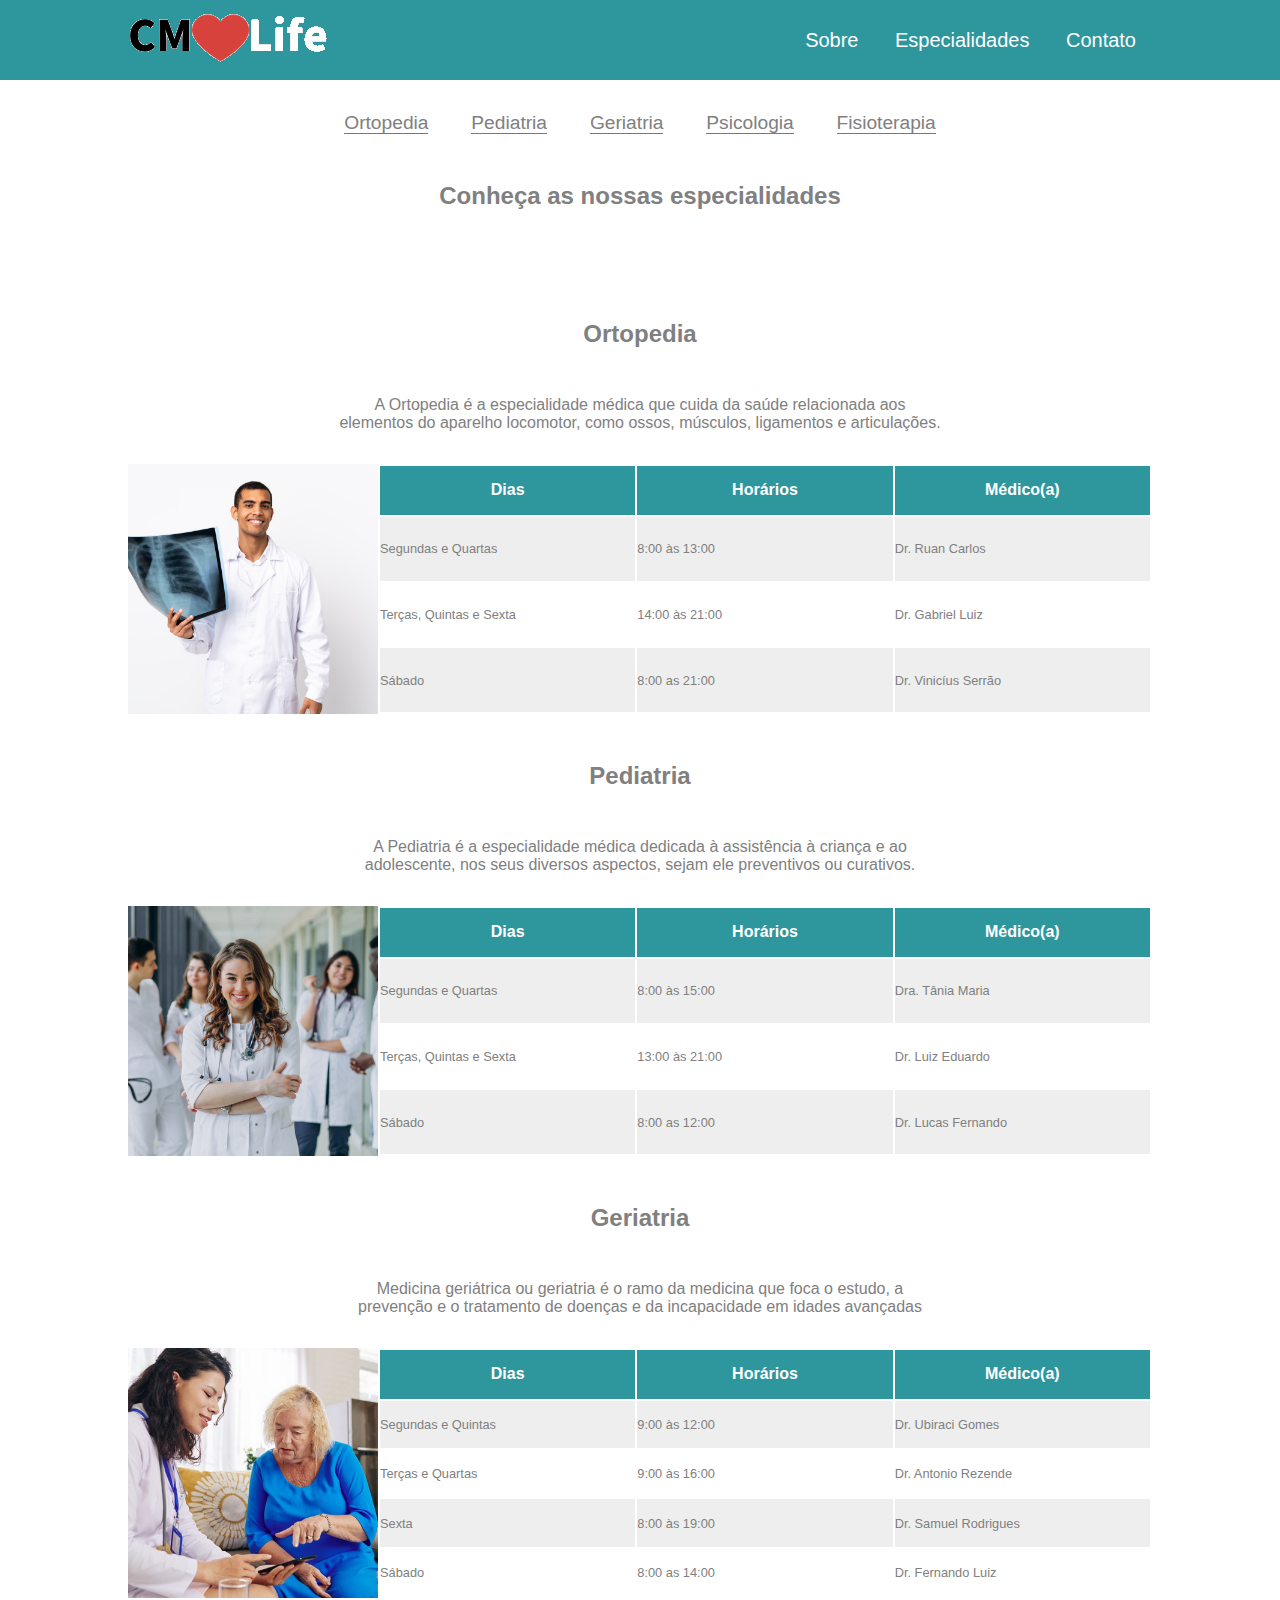
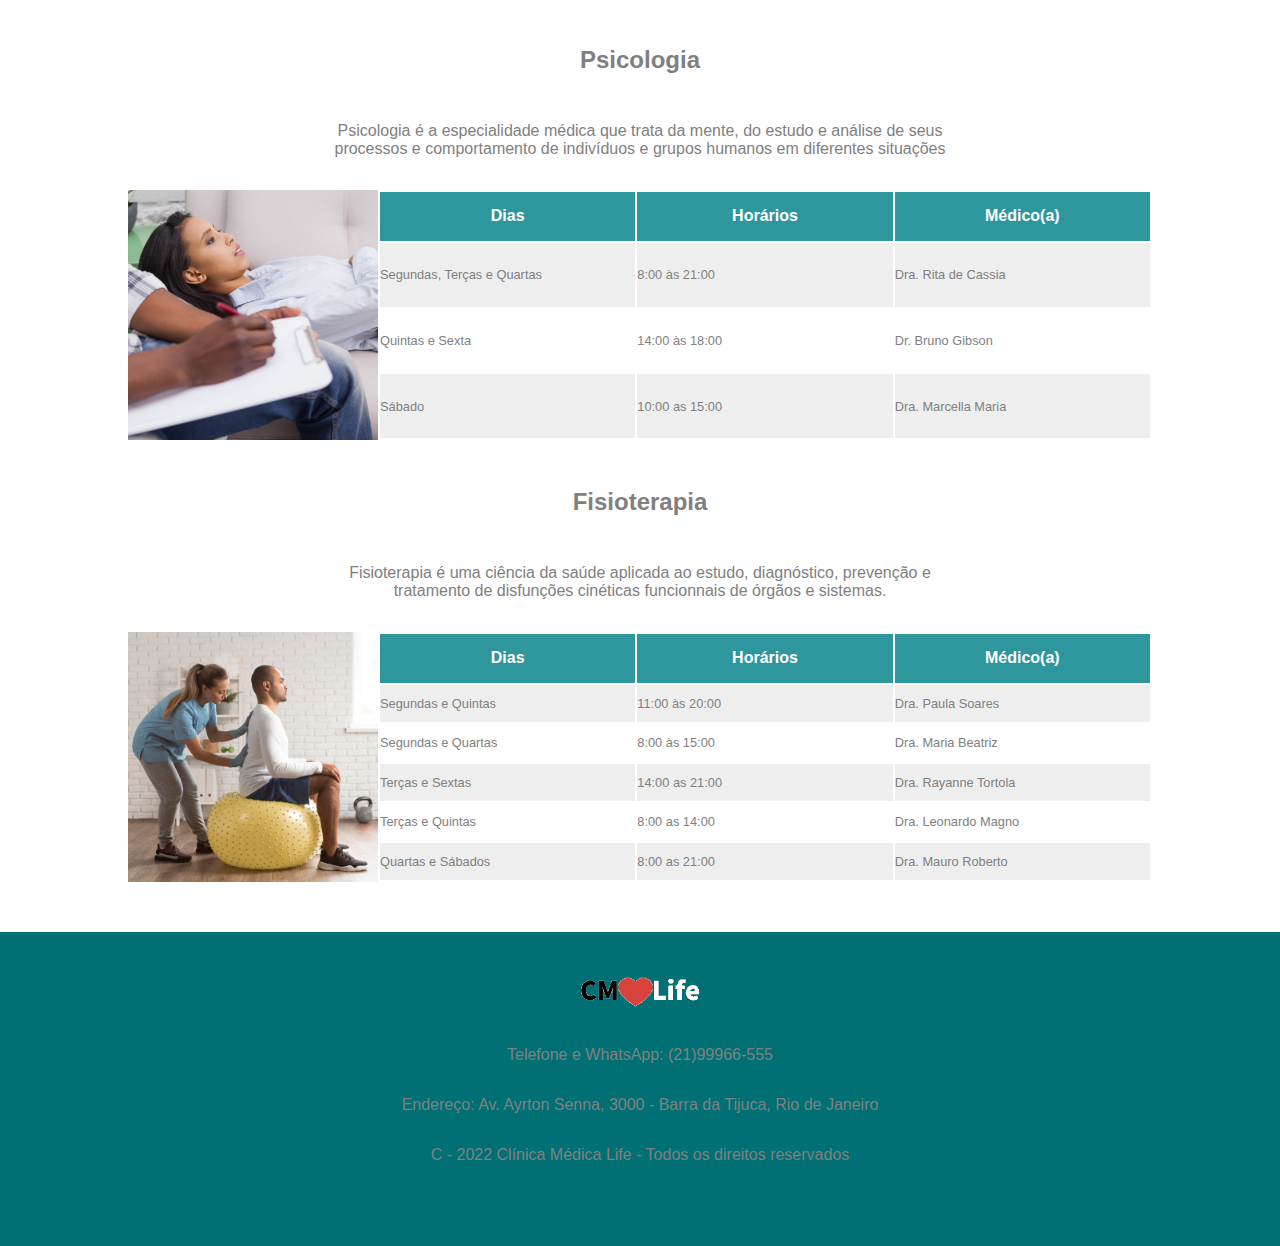
<file: especialidades.html>
<!DOCTYPE html>
<html lang="en">
<head>
    <meta charset="UTF-8">
    <meta http-equiv="X-UA-Compatible" content="IE=edge">
    <meta name="viewport" content="width=device-width, initial-scale=1.0">
    <link rel="stylesheet" href="css/estilo.css">
    <link rel="stylesheet" href="css/index.css">
    <link  href="https://fonts.googleapis.com/css2?family=Source+Sans+Pro:ital,wght@0,200;0,300;0,400;0,600;0,700;0,900;1,200;1,300;1,400;1,600;1,700;1,900&display=swap">
    <title>CMlife - Especialidades</title>
</head>
<body>
    <header>
        <div class="container-header">
            <a href="index.html"><img src="img/logo.png" alt="logo"></a>
            <nav>
                <ul>
                    <li><a href="index.html#container-sobre">Sobre</a></li>
                    <li><a href="especialidades.html">Especialidades</a></li>
                    <li><a href="index.html#container-contato">Contato</a></li>
                </ul>
            </nav>
        </div>
    </header>
    <main>
        <section class="container-especialidades">
            <div>
                <a href="#ortopedia">Ortopedia</a>
                <a href="#pediatria">Pediatria</a>
                <a href="#geriatria">Geriatria</a>
                <a href="#psicologia">Psicologia</a>
                <a href="#fisioterapia">Fisioterapia</a>
            </div>
            <h2>Conheça as nossas especialidades</h2>

        </section>
        <section class="ortopedia" id="ortopedia">
            <div class="container-ortopedia">
                <h2>Ortopedia</h2>
                <p>A Ortopedia é a especialidade médica que cuida da saúde relacionada aos <br>
                elementos do aparelho locomotor, como ossos, músculos, ligamentos e articulações.</p>
            </div>
            <div class="horarios">
                <img src="img/ortopedia.png" alt="médico ortopedista">
                <table>
                    <thead>
                        <tr>
                           <th>Dias</th>
                           <th>Horários</th>
                           <th>Médico(a)</th>
                        </tr>
                    </thead>
                    <tbody>
                        <tr>
                            <td>Segundas e Quartas</td>
                            <td>8:00 às 13:00</td>
                            <td>Dr. Ruan Carlos</td>
                        </tr>
                        <tr>
                            <td>Terças, Quintas e Sexta</td>
                            <td>14:00 às 21:00</td>
                            <td>Dr. Gabriel Luiz</td>
                        </tr>
                        <tr>
                            <td>Sábado</td>
                            <td>8:00 as 21:00</td>
                            <td> Dr. Vinicíus Serrão</td>
                        </tr>
                    </tbody>
                </table>
            </div>

        </section>
        <section class="pediatria" id="pediatria">
            <div>
                <h2>Pediatria</h2>
                <p>A Pediatria é a especialidade médica dedicada à assistência à criança e ao <br>
                adolescente, nos seus diversos aspectos, sejam ele preventivos ou curativos.</p>
            </div>
            <div class="horarios">
                <img src="img/pediatra2.png" alt="médica pediatra">
                <table>
                    <thead>
                        <tr>
                           <th>Dias</th>
                           <th>Horários</th>
                           <th>Médico(a)</th>
                        </tr>
                    </thead>
                    <tbody>
                        <tr>
                            <td>Segundas e Quartas</td>
                            <td>8:00 às 15:00</td>
                            <td>Dra. Tânia Maria</td>
                        </tr>
                        <tr>
                            <td>Terças, Quintas e Sexta</td>
                            <td>13:00 às 21:00</td>
                            <td>Dr. Luiz Eduardo</td>
                        </tr>
                        <tr>
                            <td>Sábado</td>
                            <td>8:00 as 12:00</td>
                            <td> Dr. Lucas Fernando</td>
                        </tr>
                    </tbody>
                </table>
            </div>

        </section>
        <section class="geriatria" id="geriatria">
            <div>
                <h2>Geriatria</h2>
                <p>Medicina geriátrica ou geriatria é o ramo da medicina que foca o estudo, a <br>
                prevenção e o tratamento de doenças e da incapacidade em idades avançadas</p>
            </div>
            <div class="horarios">
                <img src="img/geriatra.png" alt="médico geriatra">
                <table>
                    <thead>
                        <tr>
                           <th>Dias</th>
                           <th>Horários</th>
                           <th>Médico(a)</th>
                        </tr>
                    </thead>
                    <tbody>
                        <tr>
                            <td>Segundas e Quintas</td>
                            <td>9:00 às 12:00</td>
                            <td>Dr. Ubiraci Gomes</td>
                        </tr>
                        <tr>
                            <td>Terças e Quartas </td>
                            <td>9:00 às 16:00</td>
                            <td>Dr. Antonio Rezende</td>
                        </tr>
                        <tr>
                            <td>Sexta</td>
                            <td>8:00 às 19:00</td>
                            <td>Dr. Samuel Rodrigues</td>
                        </tr>
                        <tr>
                            <td>Sábado</td>
                            <td>8:00 as 14:00</td>
                            <td> Dr. Fernando Luiz</td>
                        </tr>
                    </tbody>
                    
                </table>
            </div>

        </section>
        <section class="psicologia" id="psicologia">
            <div>
                <h2>Psicologia</h2>
                <p>Psicologia é a especialidade médica que trata da mente, do estudo e análise de seus <br>
                processos e comportamento de indivíduos e grupos humanos em diferentes situações</p>
            </div>
            <div class="horarios">
                <img src="img/psicologo.png" alt="Psicologia">
                <table>
                    <thead>
                        <tr>
                           <th>Dias</th>
                           <th>Horários</th>
                           <th>Médico(a)</th>
                        </tr>
                    </thead>
                    <tbody>
                        <tr>
                            <td>Segundas, Terças e Quartas</td>
                            <td>8:00 às 21:00</td>
                            <td>Dra. Rita de Cassia</td>
                        </tr>
                        <tr>
                            <td>Quintas e Sexta</td>
                            <td>14:00 às 18:00</td>
                            <td>Dr. Bruno Gibson</td>
                        </tr>
                        <tr>
                            <td>Sábado</td>
                            <td>10:00 as 15:00</td>
                            <td> Dra. Marcella Maria</td>
                        </tr>
                    </tbody>
                </table>
            </div>

        </section>
        <section class="fisioterapia" id="fisioterapia">
            <div>
                <h2>Fisioterapia</h2>
                <p>Fisioterapia é uma ciência da saúde aplicada ao estudo, diagnóstico, prevenção e <br>
                tratamento de disfunções cinéticas funcionnais de órgãos e sistemas.</p>
            </div>
            <div class="horarios">
                <img src="img/fisioterapia.png" alt="Fisioterapeuta">
                <table>
                    <thead>
                        <tr>
                           <th>Dias</th>
                           <th>Horários</th>
                           <th>Médico(a)</th>
                        </tr>
                    </thead>
                    <tbody>
                        <tr>
                            <td>Segundas e Quintas</td>
                            <td>11:00 às 20:00</td>
                            <td>Dra. Paula Soares</td>
                        </tr>
                        <tr>
                            <td>Segundas e Quartas</td>
                            <td>8:00 às 15:00</td>
                            <td>Dra. Maria Beatriz</td>
                        </tr>
                        <tr>
                            <td>Terças e Sextas</td>
                            <td>14:00 as 21:00</td>
                            <td> Dra. Rayanne Tortola</td>
                        </tr>
                        <tr>
                            <td>Terças e Quintas</td>
                            <td>8:00 as 14:00</td>
                            <td> Dra. Leonardo Magno</td>
                        </tr>
                        <tr>
                            <td>Quartas e Sábados</td>
                            <td>8:00 as 21:00</td>
                            <td> Dra. Mauro Roberto</td>
                        </tr>
                    </tbody>
                </table>
            </div>

        </section>
    </main>
    <footer>
        <div class="container-footer">      
            <img src="img/logo.png" alt="logo">
            <p>Telefone e WhatsApp: (21)99966-555</p>
            <p>Endereço: Av. Ayrton Senna, 3000 - Barra da Tijuca, Rio de Janeiro</p>
            <p>C - 2022 Clínica Médica Life - Todos os direitos reservados</p>
        </div>
    </footer>
    
</body>
</html>
</file>
<file: css/estilo.css>
.container-especialidades{
    max-width: 1024px;
    margin: 0 auto;
    height: 10em;
    text-align: center;
}
.container-especialidades div{
    margin: 2em auto;
}
.container-especialidades div a{
   text-decoration: none; 
   font-size: 1.2em;
   margin: 0 1em;
   color: gray;
   border-bottom: 1px solid #1f8e96ee;
}
.container-especialidades div a:hover{
    color: #033e42ee;
}
.container-especialidades h2{
    margin-top: 2em;
    color: gray;  
}
.ortopedia,.pediatria,.geriatria,.psicologia,.fisioterapia {
    max-width: 1024px;
    margin: 0 auto;
    
}
h2, p{
    text-align: center;
    margin: 2em;
    color: grey;
}
.horarios{
    display: flex;
    flex-direction: row;
   
}
.horarios img{
    width: 250px;
    height: 250px;
    object-fit: cover;
    display: inline-block;

}
.horarios table{
    width: 100%;
    
}
.horarios table thead {
    background-color: #1f8e96ee;
    color: white;
    height: 20%;
    
}
.horarios table td{
    width: calc(100%/3);
    height: calc(80% / 5);
    font-size: 0.8em;
    color: gray;
    
    
}
.horarios table tbody tr:nth-of-type(2n + 1){
    background-color: #eee;
}
 
footer{
    margin-top: 50px;
}

@media only screen and (min-device-width : 320px) and (max-device-width : 543px){
    .container-header{
        display: block;
        text-align: center;
        height: 20%;
    }
    .container-header a img {
        width: 8em;
    }
    .container-header nav  {
        height: 2.5em;
        background-color: #05eeffee;
        border-top: 1px solid ;
       
    }
    .container-header nav ul{
        padding-top: 0.5em;
    }
   
    .horarios img{
        display: none;
    }
    .container-especialidades div a {
        display: inline-block;
        margin-bottom: 10px;

    }
}
@media only screen and (min-device-width : 544px) and (max-device-width : 800px){
    .horarios img{
        display: none;
    }
    
}
</file>
<file: css/index.css>
*{
    padding: 0;
    margin: 0;
    box-sizing: border-box;
    font-family: 'Source sans Pro', sans-serif;
    
}
header{
    background-color: #1f8e96ee;
}
.container-header{  
    max-width: 1024px;
    display: flex;
    align-items: center;
    justify-content: space-between;
    margin: 0 auto;
    height: 80px;
    
}
.container-header nav ul li{
    display: inline;
    padding: 1em;
}
.container-header nav ul li a{
    text-decoration: none;
    color: white;
    font-size: 20px;
}
.container-header nav ul li a:hover{
    color: #0000008c;
}

#container-apresentacao{
    background-image: url("../img/recepcao.png");
    height: 500px;
    background-size: cover;
    display: flex;
    align-items: center;    
}
.container-apresentacao-flex{
    width: 1024px;
    margin: 0 auto;
}
.container-apresentacao-flex h1 {  
    text-align: left;
    color: white;
    font-size: 30px;   
}
#container-sobre{
    max-width: 1024px;
    margin: 0 auto;
}
.container-sobre-clinica{
    text-align: center;
    margin: 2em 0;
}
.container-sobre-clinica h2,.container-sobre-clinica p{
    margin: 50px 0;
}
.container-sobre-informacoes{
    display: flex;
    flex-direction: row;
    justify-content: center;
    margin-top: 50px;
}
.container-sobre-informacoes2 ul{
    margin-top: 25px;
    margin-left: 50px;
}

#container-especialidade{
    max-width: 1024px;
    margin: 0 auto;
}
.container-especialidade-clinica{
    text-align: center;
    margin: 50px 0;
}
.container-especialidade-clinica h2{
    margin-bottom: 30px;
}
.container-especialidade-figuras{
    display: flex;
    justify-content: space-evenly;
    flex-wrap: wrap;
    
}
.container-especialidade-figuras img{
    width: 300px;
    height: 200px;
    object-fit: cover;
}
.container-especialidade-figuras figcaption{
    text-align: center;
    margin-top: 15px;
    margin-bottom: 5px;
    
}
.container-especialidade-figuras figure{
    border: 1px solid rgb(192, 190, 190);
}
.container-especialidade-figuras figure:nth-last-of-type(-n + 2){
    margin-top: 25px;
    margin-bottom: 50px;
}
.container-especialidade-figuras figure:hover{
    border: 1px solid gray;
    box-shadow: 0px 0px 7px ;
}

#container-contato{
    max-width: 1024px;
    margin: 0px auto;
    text-align: center;
}
#container-contato h2,p,iframe{
    margin-top: 20px;
}
span{
    font-weight: bold;
}
iframe{
    width: 100%;
    height: 400px;
}
footer{
    background-color: rgb(1, 112, 116);
    padding-bottom: 50px;
}
.container-footer{
    max-width: 1024px;
    margin: 0 auto;
    text-align: center;
    color: white;  
}
.container-footer img{
    width: 120px;
    margin-top: 30px;
}


@media screen and (min-device-width : 320px) and (max-device-width : 543px){
    .container-header{
        display: block;
        text-align: center;
        height: 20%;
    }
    .container-header a img {
        width: 8em;
    }
    .container-header nav  {
        height: 2.5em;
        background-color: #1f8e96ee;
        border-top: 1px solid ;
       
    }
    .container-header nav ul{
        padding-top: 0.5em;
    }
    #container-apresentacao{
        height: 200px;
    }
    .container-apresentacao-flex h1{
        font-size: 1.5em;
    }
    .container-sobre-informacoes-img{
        display: none;
    }

    .container-especialidade-figuras{
        display: flex;
        flex-direction: column;
        align-items: center;
    }
    .container-especialidade-figuras figure{  
        margin-bottom: 8%;
        border: 1px solid gray;
        box-shadow: 0px 0px 7px ;
    }
    .container-especialidade-figuras figure:nth-last-of-type(-n + 5){
        margin-top: 20px;
        margin-bottom: 20px;
    }
   
}
@media screen and (min-device-width : 544px) and (max-device-width : 920px){
    #container-apresentacao{
        height: 300px;
    }
    .container-apresentacao-flex h1{
        font-size: 1.5em;
    }
  
    .container-especialidade-figuras{
        display: flex;
        flex-wrap: wrap;
        margin: 0 auto;
        width: 90%;
        
    }
    .container-especialidade-figuras figure{
       margin-bottom: 2em;
       border: 1px solid gray;
       box-shadow: 0px 0px 7px ;
    }
    .container-especialidade-figuras figure:nth-last-of-type(3){
        margin-top: 25px;
        margin-bottom: 50px;
    }
    
}
</file>
